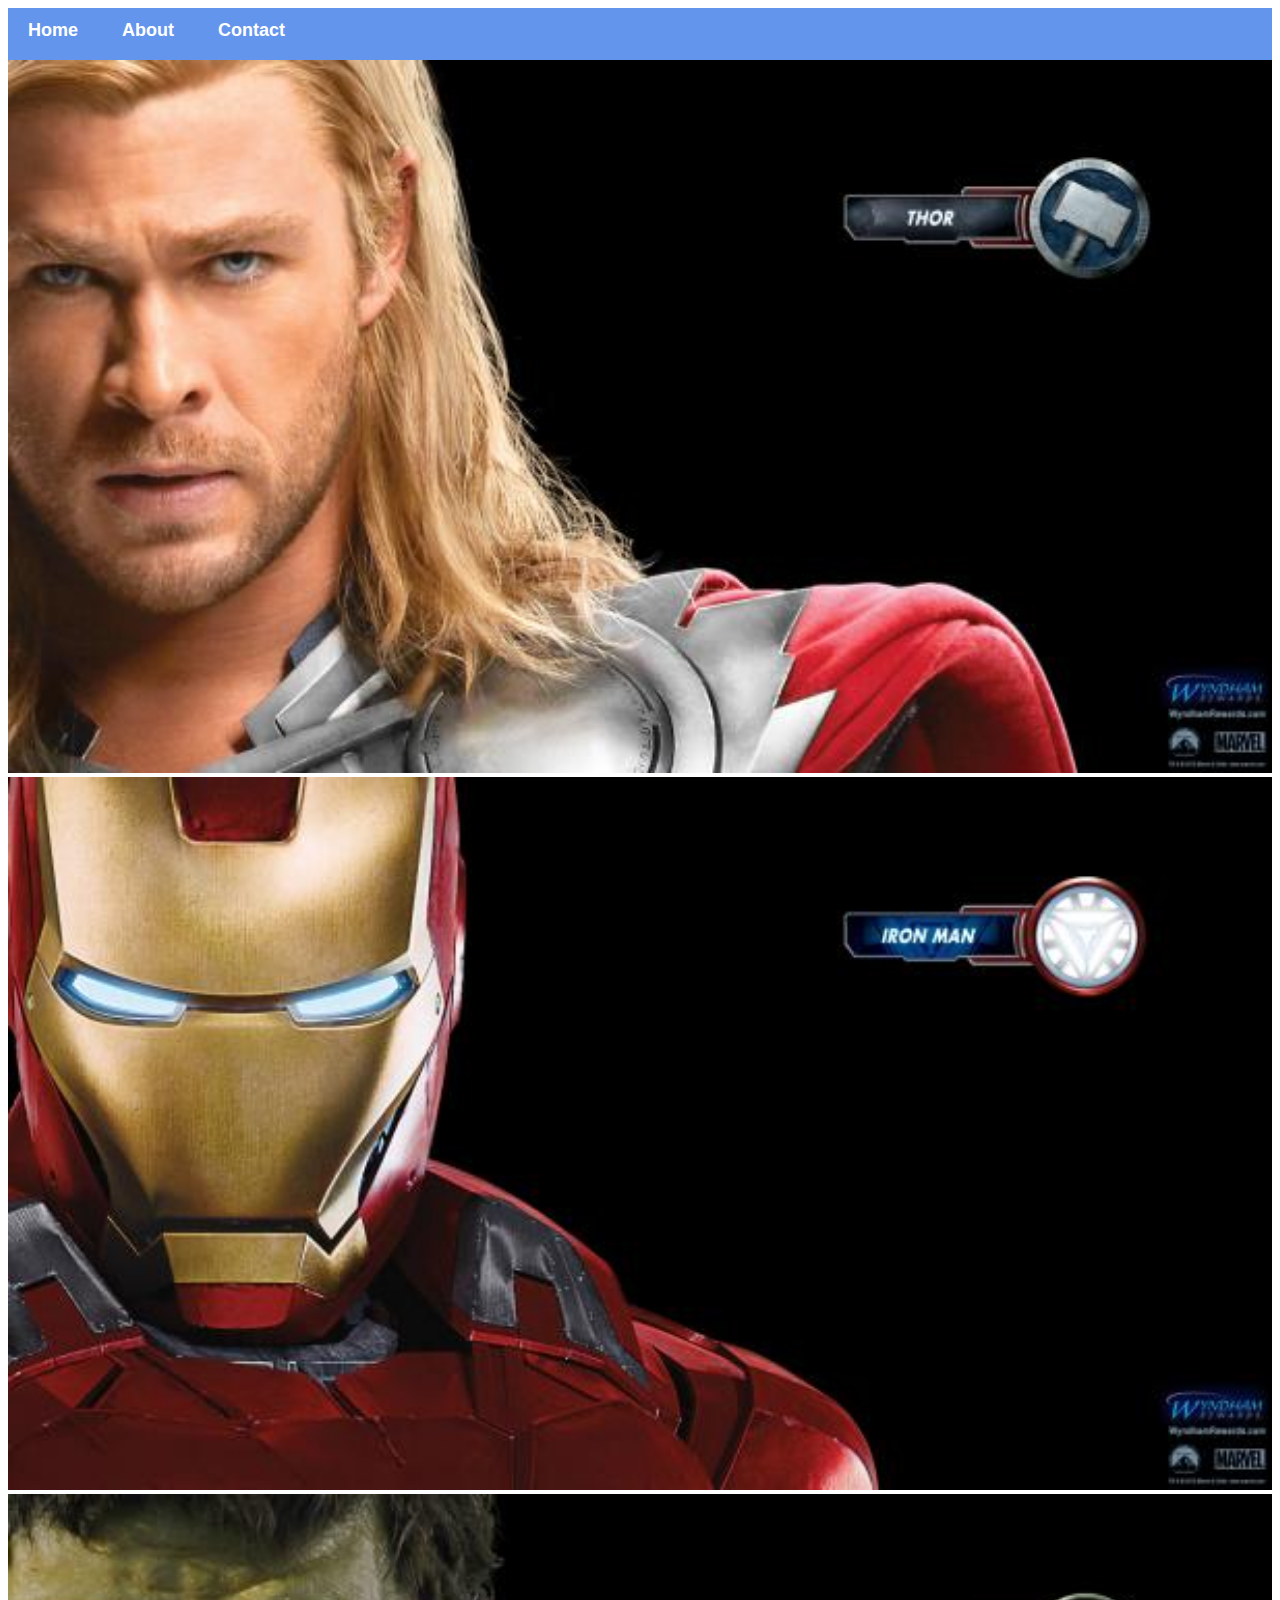
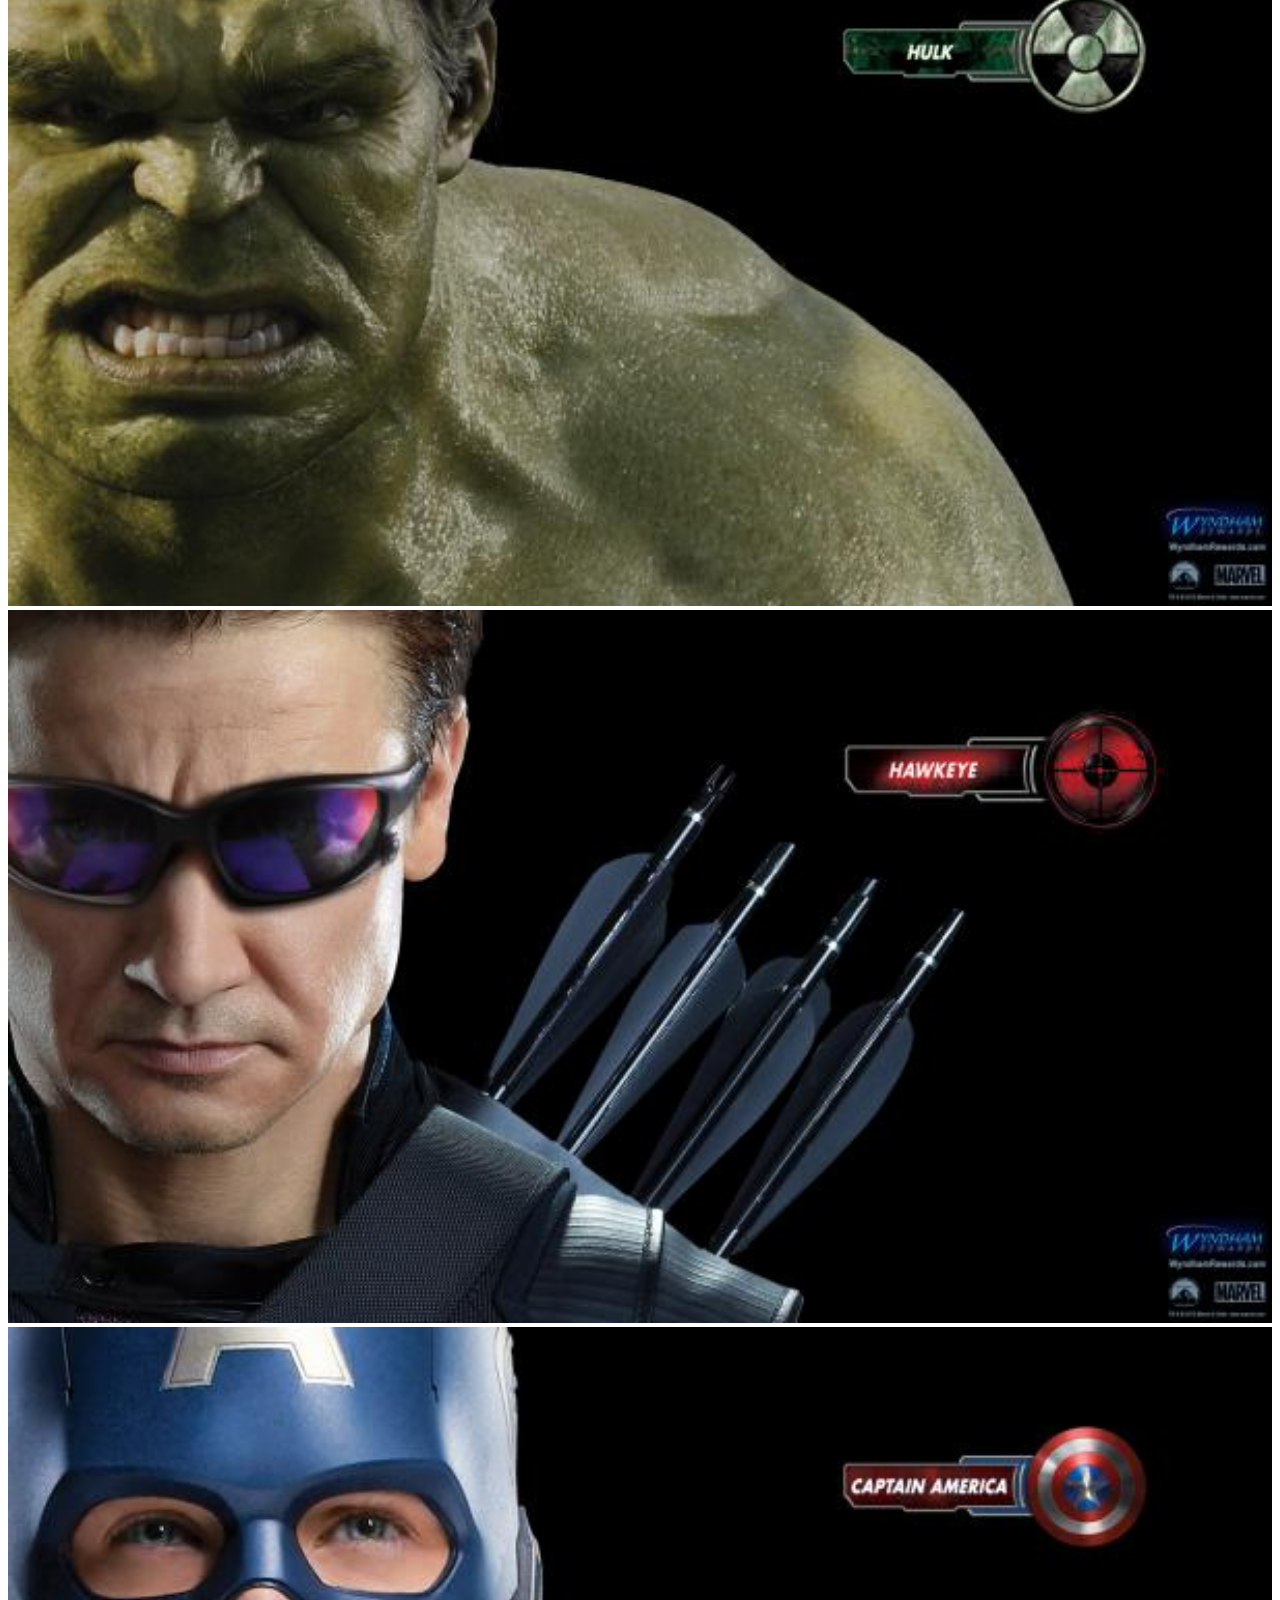
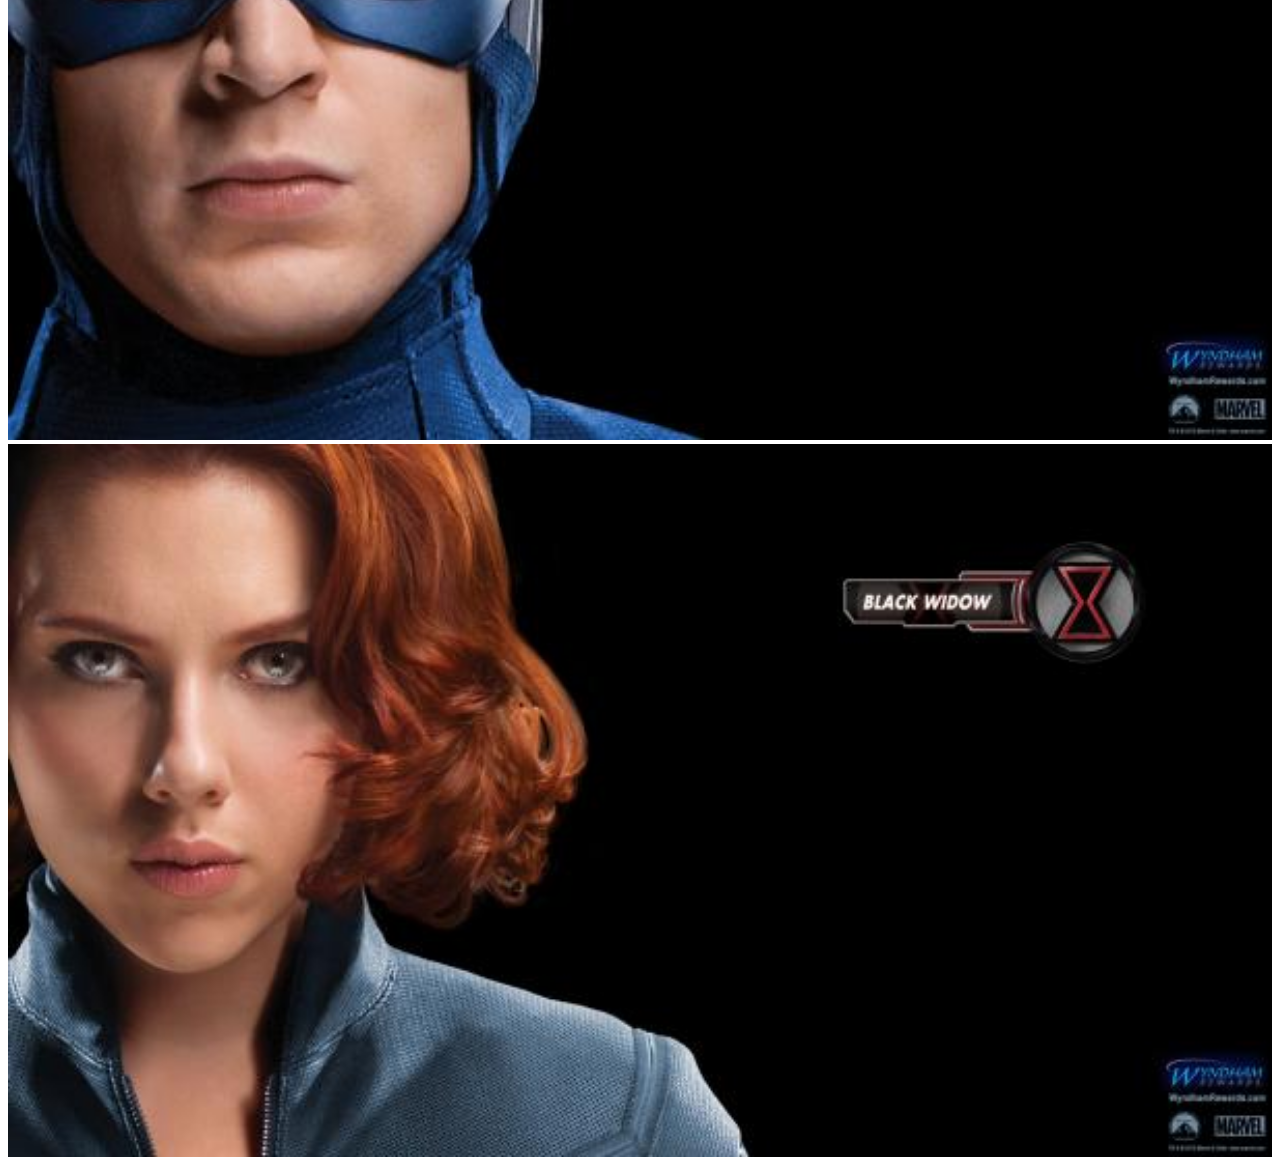
<file: index.html>
<!DOCTYPE html>
<html>
    <head>
        <link rel="stylesheet" href="style.css">
    </head>
    <body>
        <div id="menu">
            <a href="#">Home</a>
            <a href="about.html">About</a>
            <a href="contacts.html">Contact</a>
        </div>
        <div class="gallery">
            <a href="avenger-1.html"><img src="images/avengers_01.jpg" /></a>
            <a href="avenger-2.html"><img src="images/avengers_02.jpg" /></a>
            <a href="avenger-3.html"><img src="images/avengers_03.jpg" /></a>
            <a href="avenger-4.html"><img src="images/avengers_04.jpg" /></a>
            <a href="avenger-5.html"><img src="images/avengers_05.jpg" /></a>
            <a href="avenger-6.html"><img src="images/avengers_06.jpg" /></a>
        </div>
    </body>
</html>
</file>
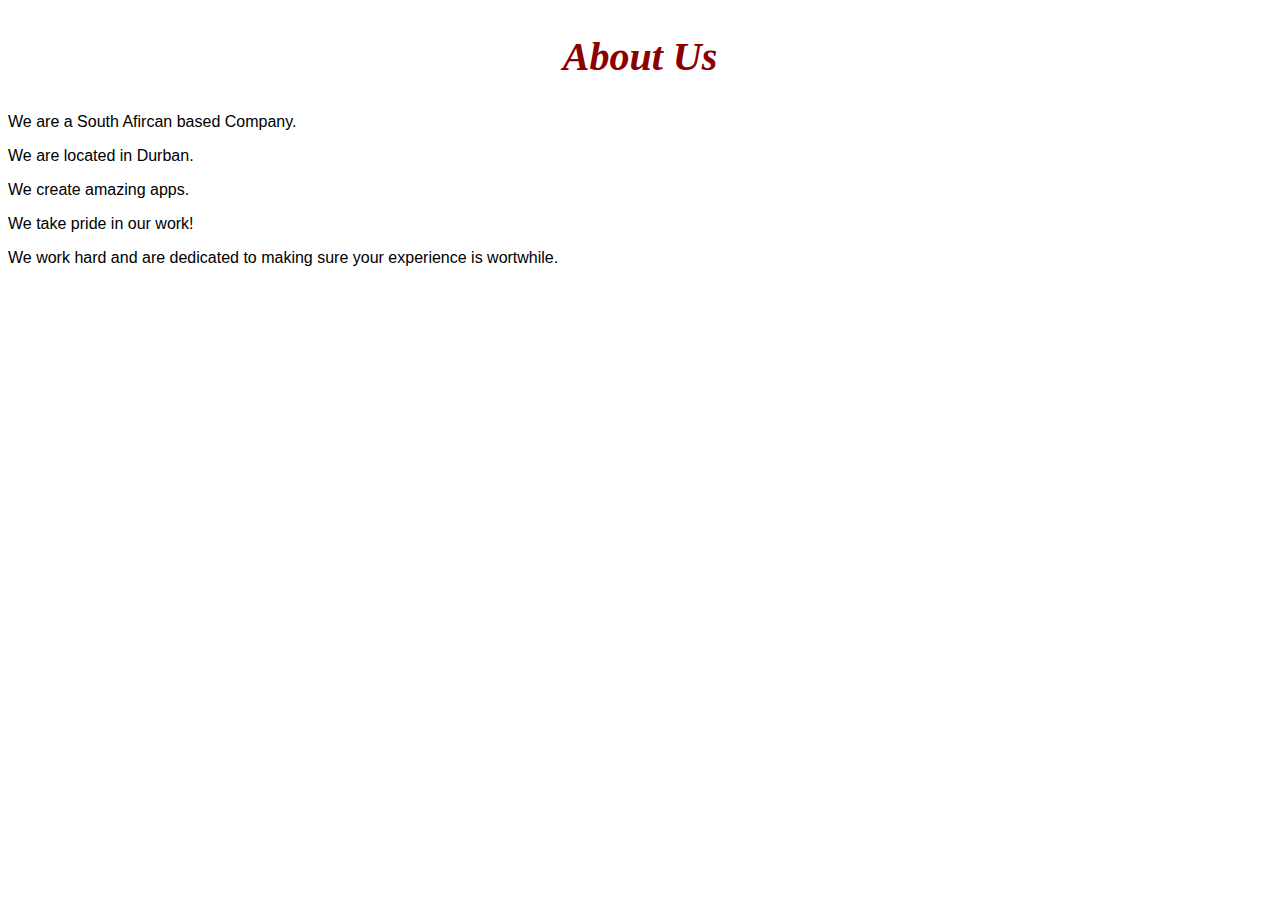
<file: about.html>
<!DOCTYPE html>
<html>
    <head>
        <link rel="stylesheet" href="style.css">
    </head>
    <body>
        <h2>About Us</h2>
        <p>We are a South Afircan based Company.</p>
        <p>We are located in Durban.</p>
        <p>We create amazing apps.</p>
        <p>We take pride in our work!</p>
        <p>We work hard and are dedicated to making sure your experience is wortwhile.</p>
    </body>
</html>
</file>
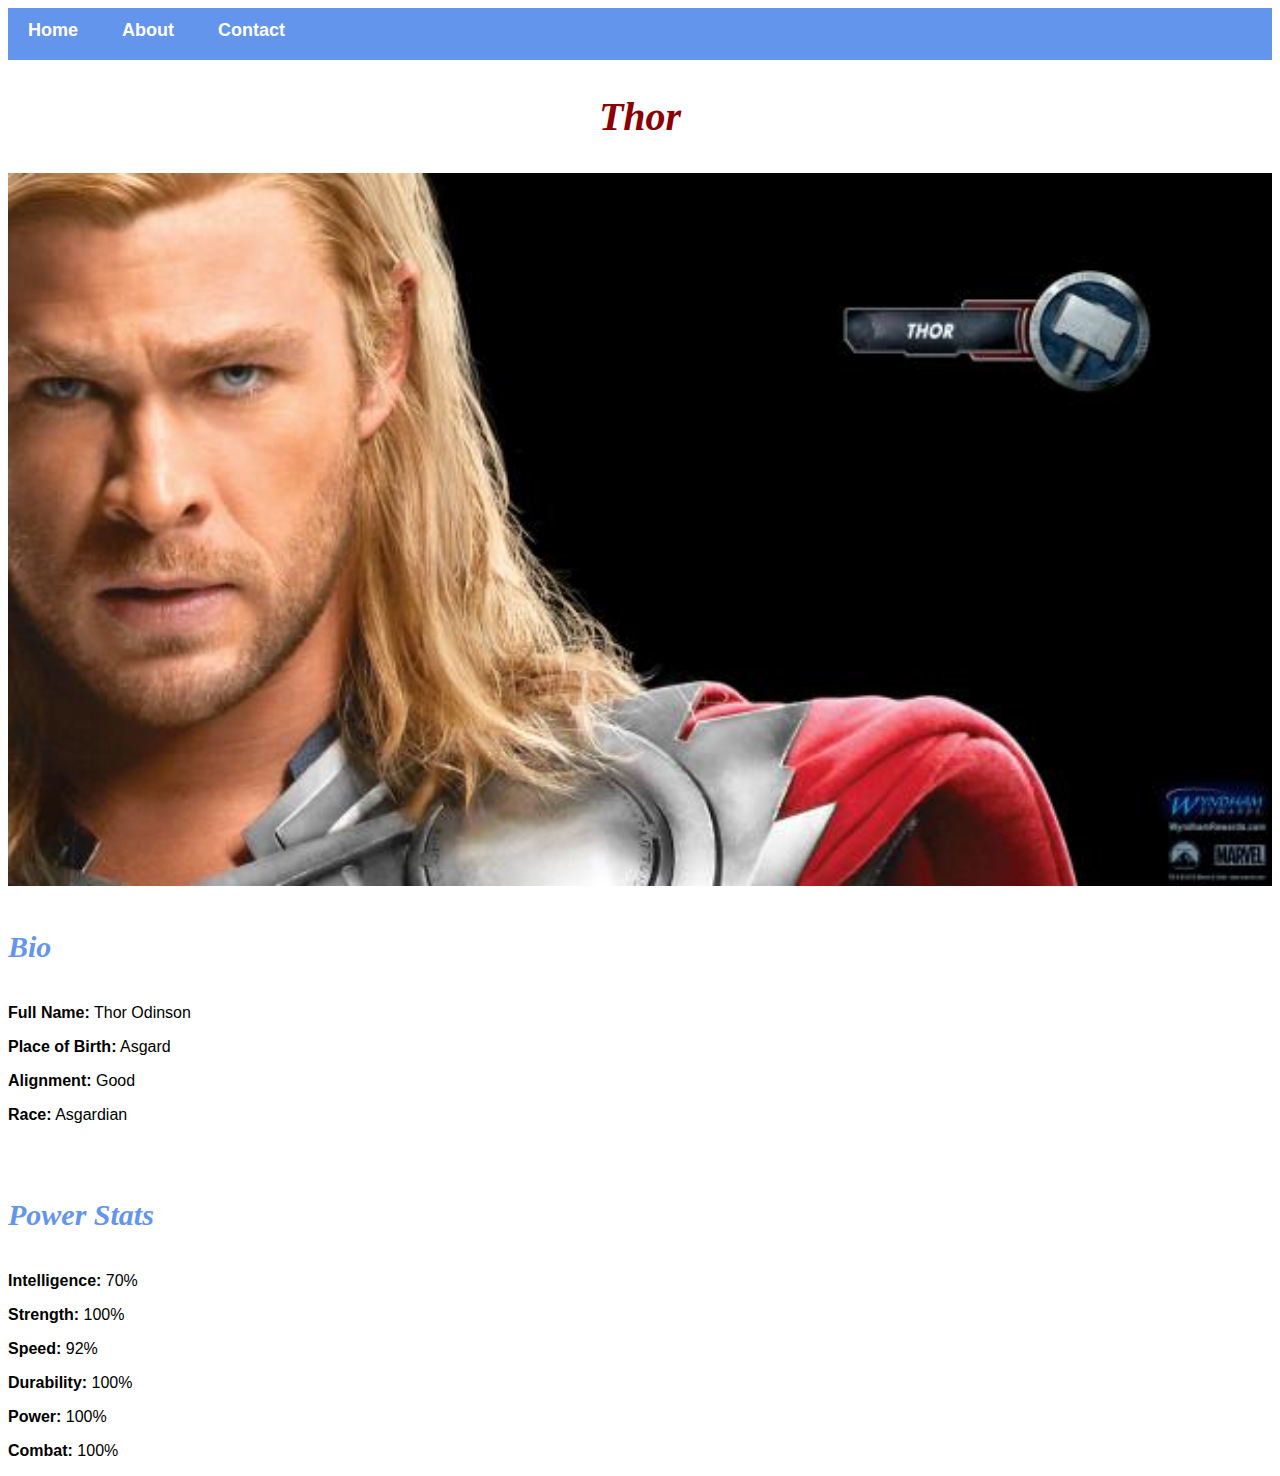
<file: avenger-1.html>
<!DOCTYPE html>
<html>
    <head>
        <link rel="stylesheet" href="style.css">
    </head>
    <body>
        <div id="menu">
            <a href="index.html">Home</a>
            <a href="about.html">About</a>
            <a href="contacts.html">Contact</a>
        </div>
        <h2>Thor</h2>
        <div class="gallery">
           <img src="images/avengers_01.jpg" />
        </div>
        <h4>Bio</h4>
        <p><b>Full Name:</b> Thor Odinson</p>
        <p><b>Place of Birth:</b> Asgard</p>
        <p><b>Alignment:</b> Good</p>
        <p><b>Race:</b> Asgardian</p>
        <br/>
        <h4>Power Stats</h4>
        <p><b>Intelligence:</b> 70%</p>
        <p><b>Strength:</b> 100%</p>
        <p><b>Speed:</b> 92%</p>
        <p><b>Durability:</b> 100%</p>
        <p><b>Power:</b> 100%</p>
        <p><b>Combat:</b> 100%</p>
    </body>
</html>
</file>
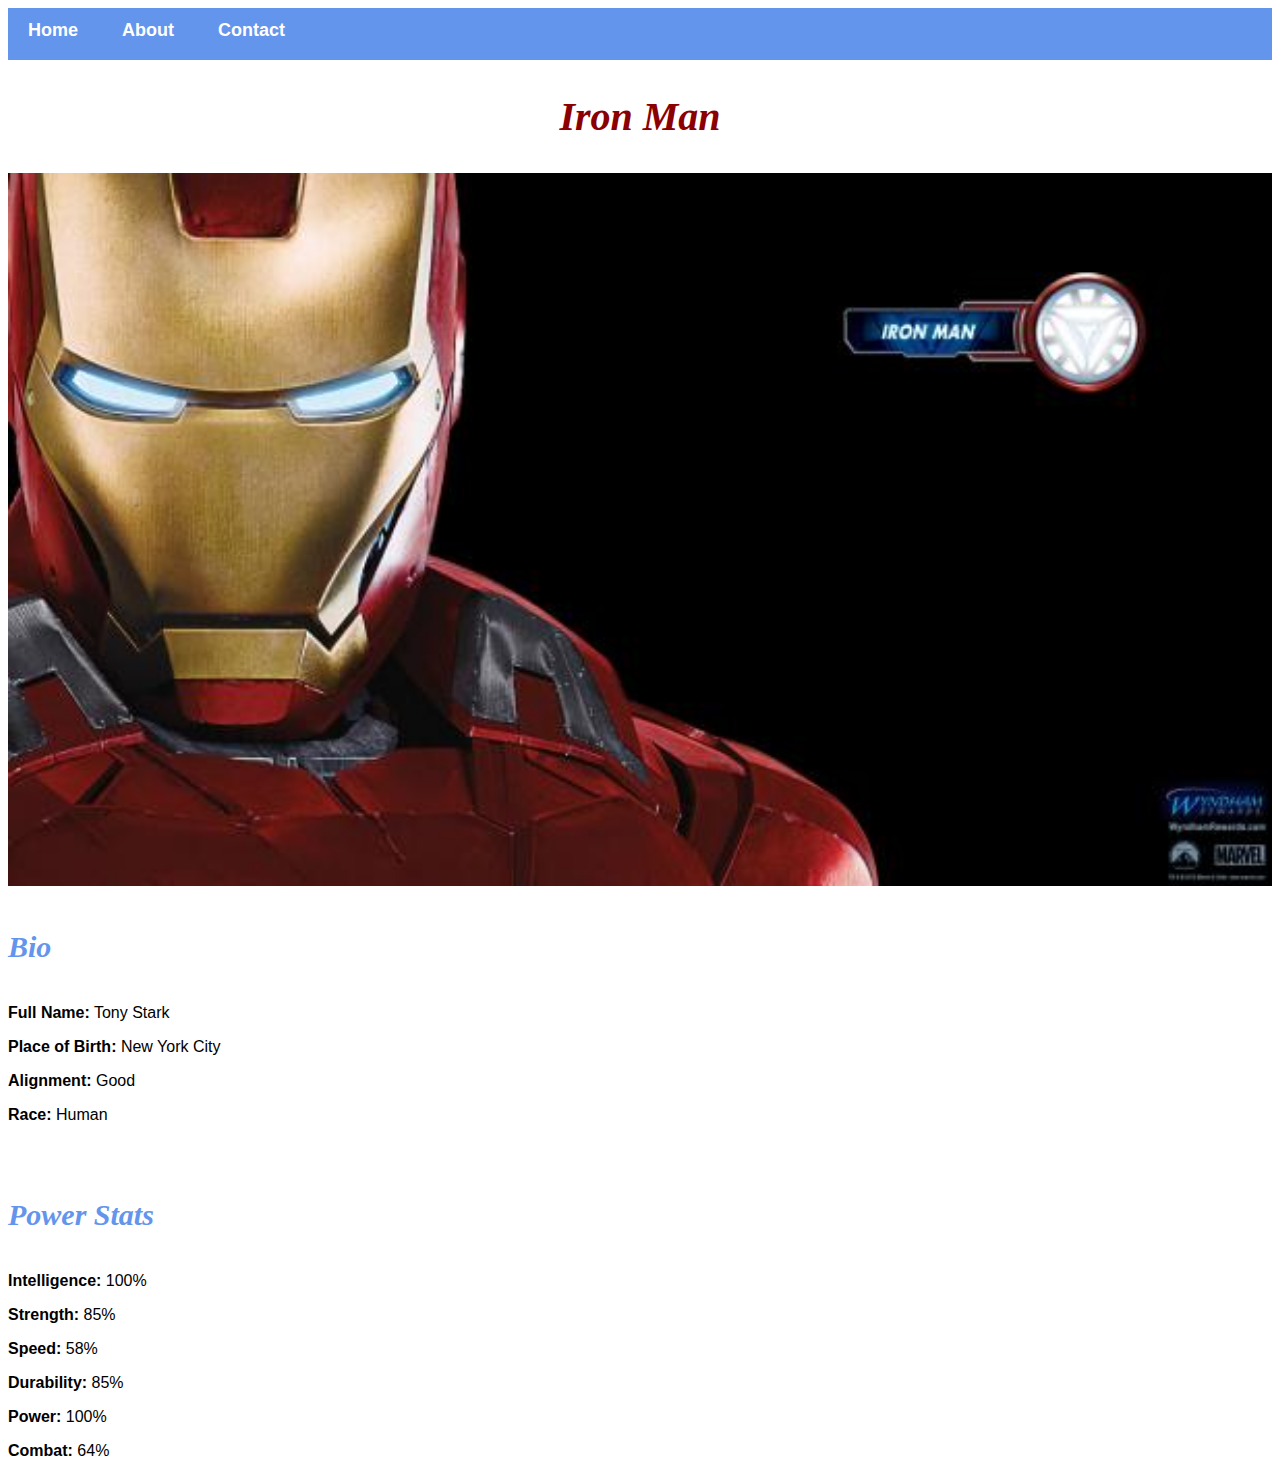
<file: avenger-2.html>
<!DOCTYPE html>
<html>
    <head>
        <link rel="stylesheet" href="style.css">
    </head>
    <body>
        <div id="menu">
            <a href="index.html">Home</a>
            <a href="about.html">About</a>
            <a href="contacts.html">Contact</a>
        </div>
        <h2>Iron Man</h2>
        <div class="gallery">
           <img src="images/avengers_02.jpg" />
        </div>
        <h4>Bio</h4>
        <p><b>Full Name:</b> Tony Stark</p>
        <p><b>Place of Birth:</b> New York City</p>
        <p><b>Alignment:</b> Good</p>
        <p><b>Race:</b> Human</p>
        <br/>
        <h4>Power Stats</h4>
        <p><b>Intelligence:</b> 100%</p>
        <p><b>Strength:</b> 85%</p>
        <p><b>Speed:</b> 58%</p>
        <p><b>Durability:</b> 85%</p>
        <p><b>Power:</b> 100%</p>
        <p><b>Combat:</b> 64%</p>
    </body>
</html>
</file>
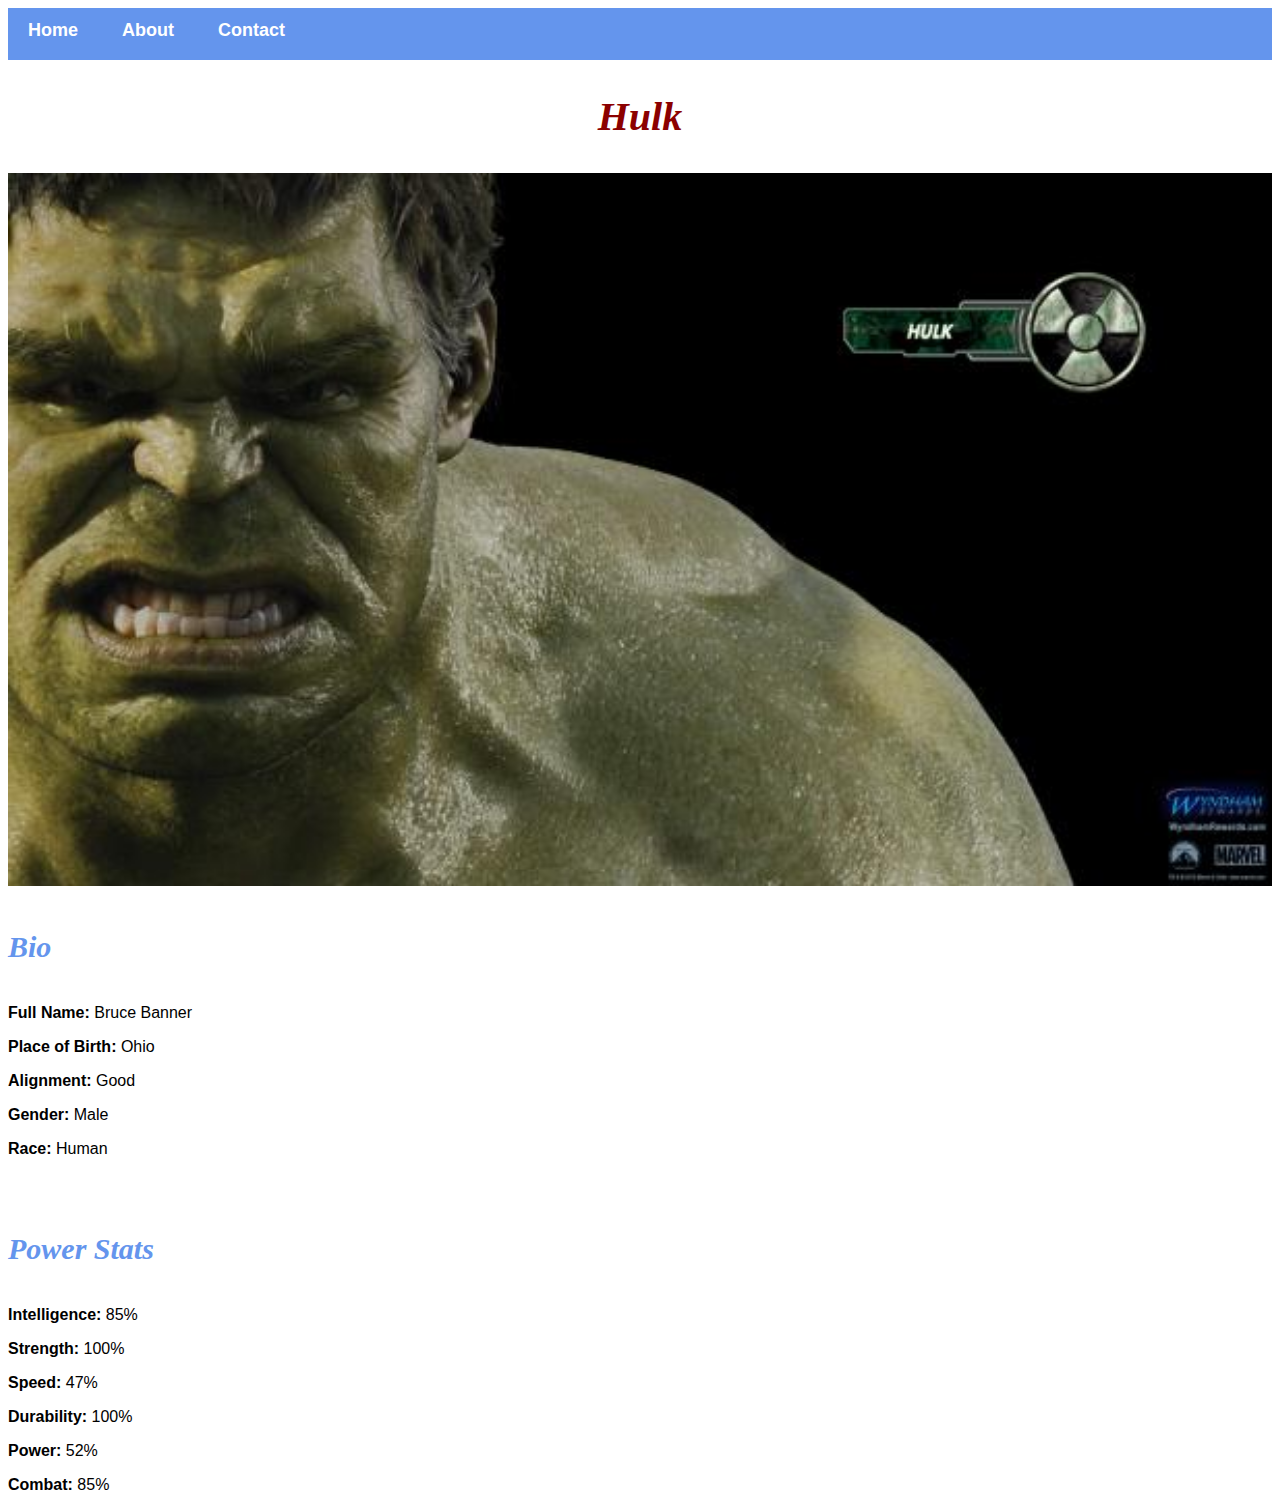
<file: avenger-3.html>
<!DOCTYPE html>
<html>
    <head>
        <link rel="stylesheet" href="style.css">
    </head>
    <body>
        <div id="menu">
            <a href="index.html">Home</a>
            <a href="about.html">About</a>
            <a href="contacts.html">Contact</a>
        </div>
        <h2>Hulk</h2>
        <div class="gallery">
           <img src="images/avengers_03.jpg" />
        </div>
        <h4>Bio</h4>
        <p><b>Full Name:</b> Bruce Banner</p>
        <p><b>Place of Birth:</b> Ohio</p>
        <p><b>Alignment:</b> Good</p>
        <p><b>Gender:</b> Male</p>
        <p><b>Race:</b> Human</p>
        
        <br/>
        
        <h4>Power Stats</h4>
        <p><b>Intelligence:</b> 85%</p>
        <p><b>Strength:</b> 100%</p>
        <p><b>Speed:</b> 47%</p>
        <p><b>Durability:</b> 100%</p>
        <p><b>Power:</b> 52%</p>
        <p><b>Combat:</b> 85%</p>
    </body>
</html>
</file>
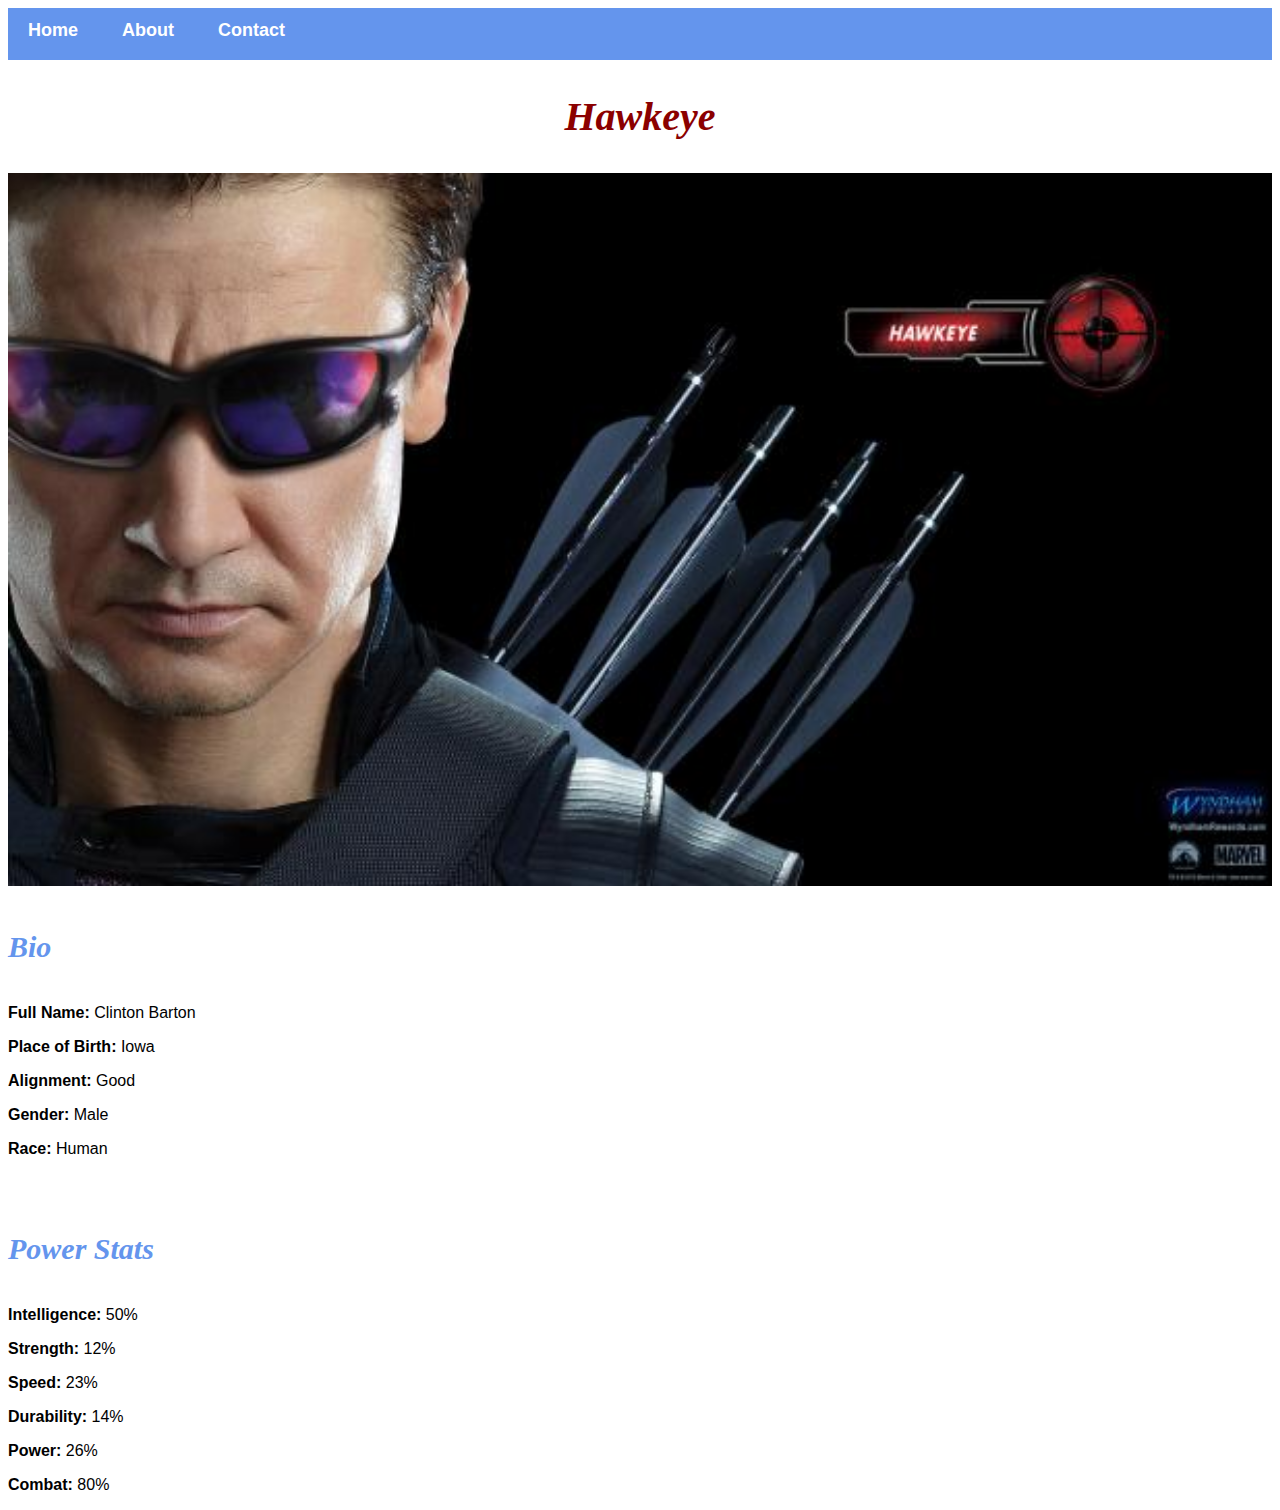
<file: avenger-4.html>
<!DOCTYPE html>
<html>
    <head>
        <link rel="stylesheet" href="style.css">
    </head>
    <body>
        <div id="menu">
            <a href="index.html">Home</a>
            <a href="about.html">About</a>
            <a href="contacts.html">Contact</a>
        </div>
        <h2>Hawkeye</h2>
        <div class="gallery">
           <img src="images/avengers_04.jpg" />
        </div>
        <h4>Bio</h4>
        <p><b>Full Name:</b> Clinton Barton</p>
        <p><b>Place of Birth:</b> Iowa</p>
        <p><b>Alignment:</b> Good</p>
        <p><b>Gender:</b> Male</p>
        <p><b>Race:</b> Human</p>
        <br/>
        <h4>Power Stats</h4>
        <p><b>Intelligence:</b> 50%</p>
        <p><b>Strength:</b> 12%</p>
        <p><b>Speed:</b> 23%</p>
        <p><b>Durability:</b> 14%</p>
        <p><b>Power:</b> 26%</p>
        <p><b>Combat:</b> 80%</p>
    </body>
</html>
</file>
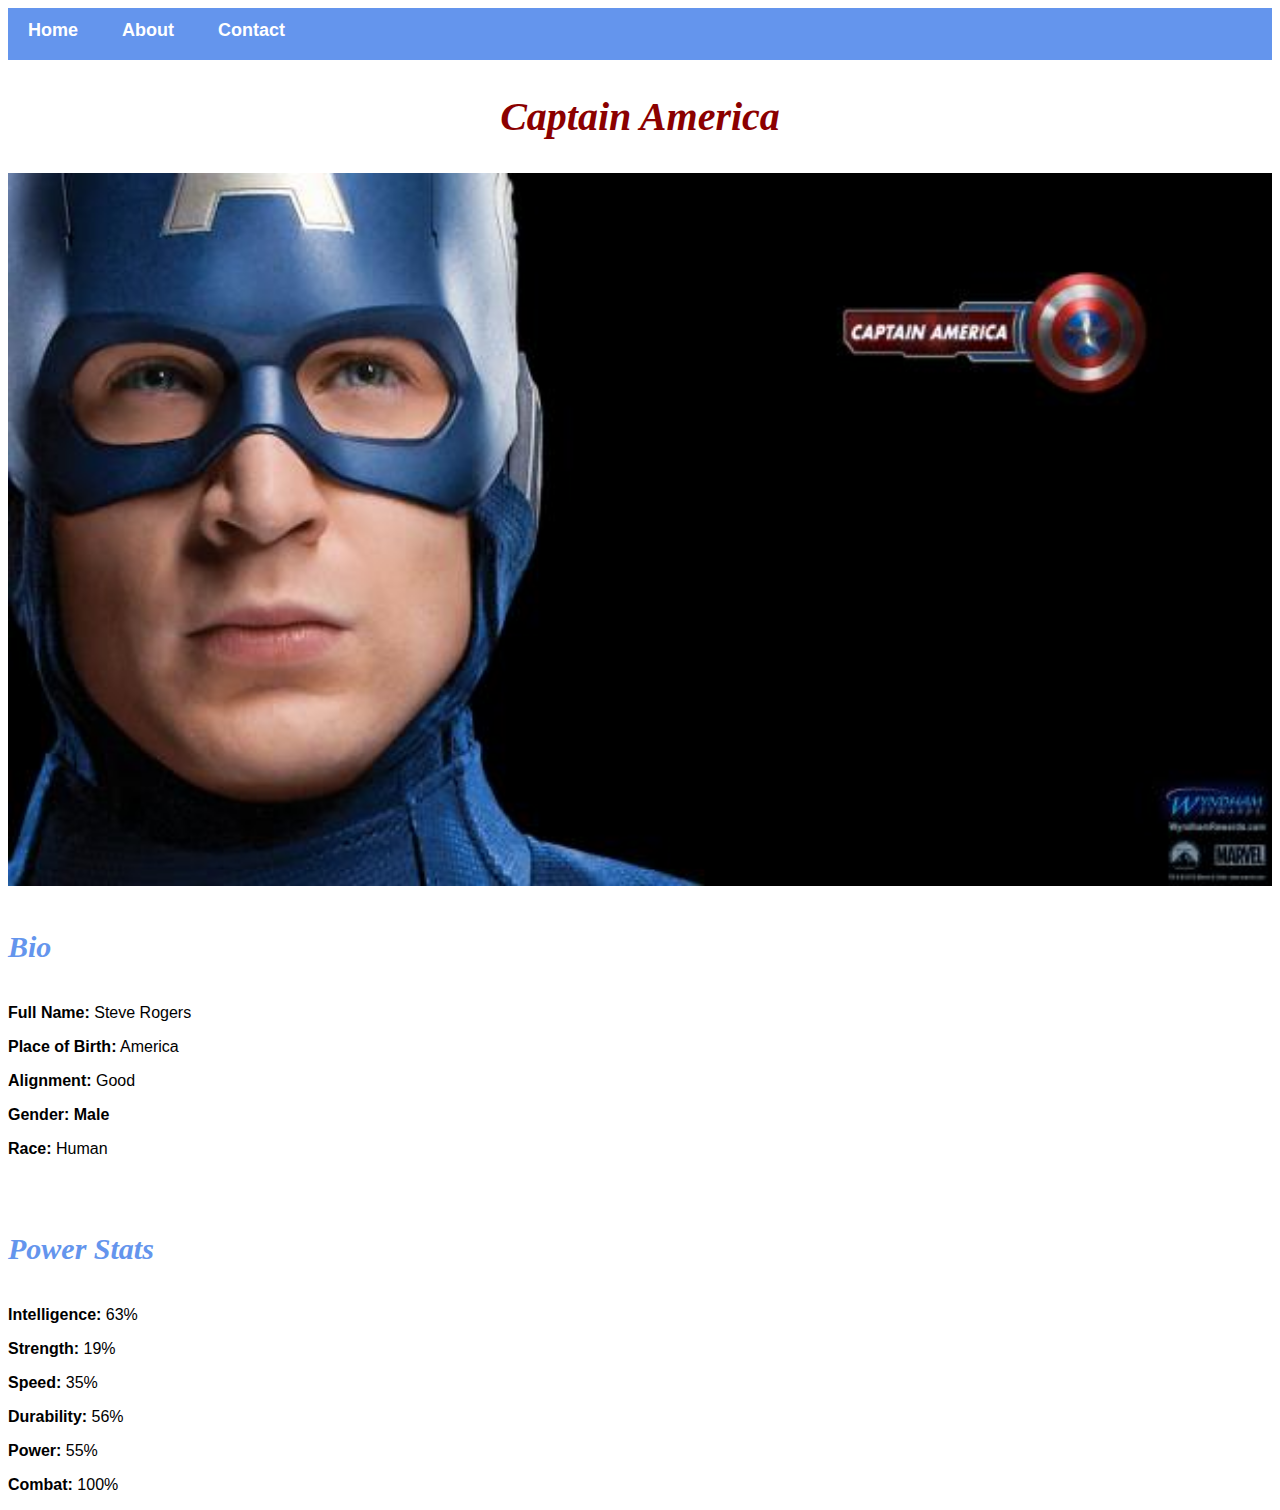
<file: avenger-5.html>
<!DOCTYPE html>
<html>
    <head>
        <link rel="stylesheet" href="style.css">
    </head>
    <body>
        <div id="menu">
            <a href="index.html">Home</a>
            <a href="about.html">About</a>
            <a href="contacts.html">Contact</a>
        </div>
        <h2>Captain America</h2>
        <div class="gallery">
           <img src="images/avengers_05.jpg" />
        </div>
        <h4>Bio</h4>
        <p><b>Full Name:</b> Steve Rogers</p>
        <p><b>Place of Birth:</b> America</p>
        <p><b>Alignment:</b> Good</p>
        <p><b>Gender: Male</b></p>
        <p><b>Race:</b> Human</p>
        <br/>
        <h4>Power Stats</h4>
        <p><b>Intelligence:</b> 63%</p>
        <p><b>Strength:</b> 19%</p>
        <p><b>Speed:</b> 35%</p>
        <p><b>Durability:</b> 56%</p>
        <p><b>Power:</b> 55%</p>
        <p><b>Combat:</b> 100%</p>
    </body>
</html>
</file>
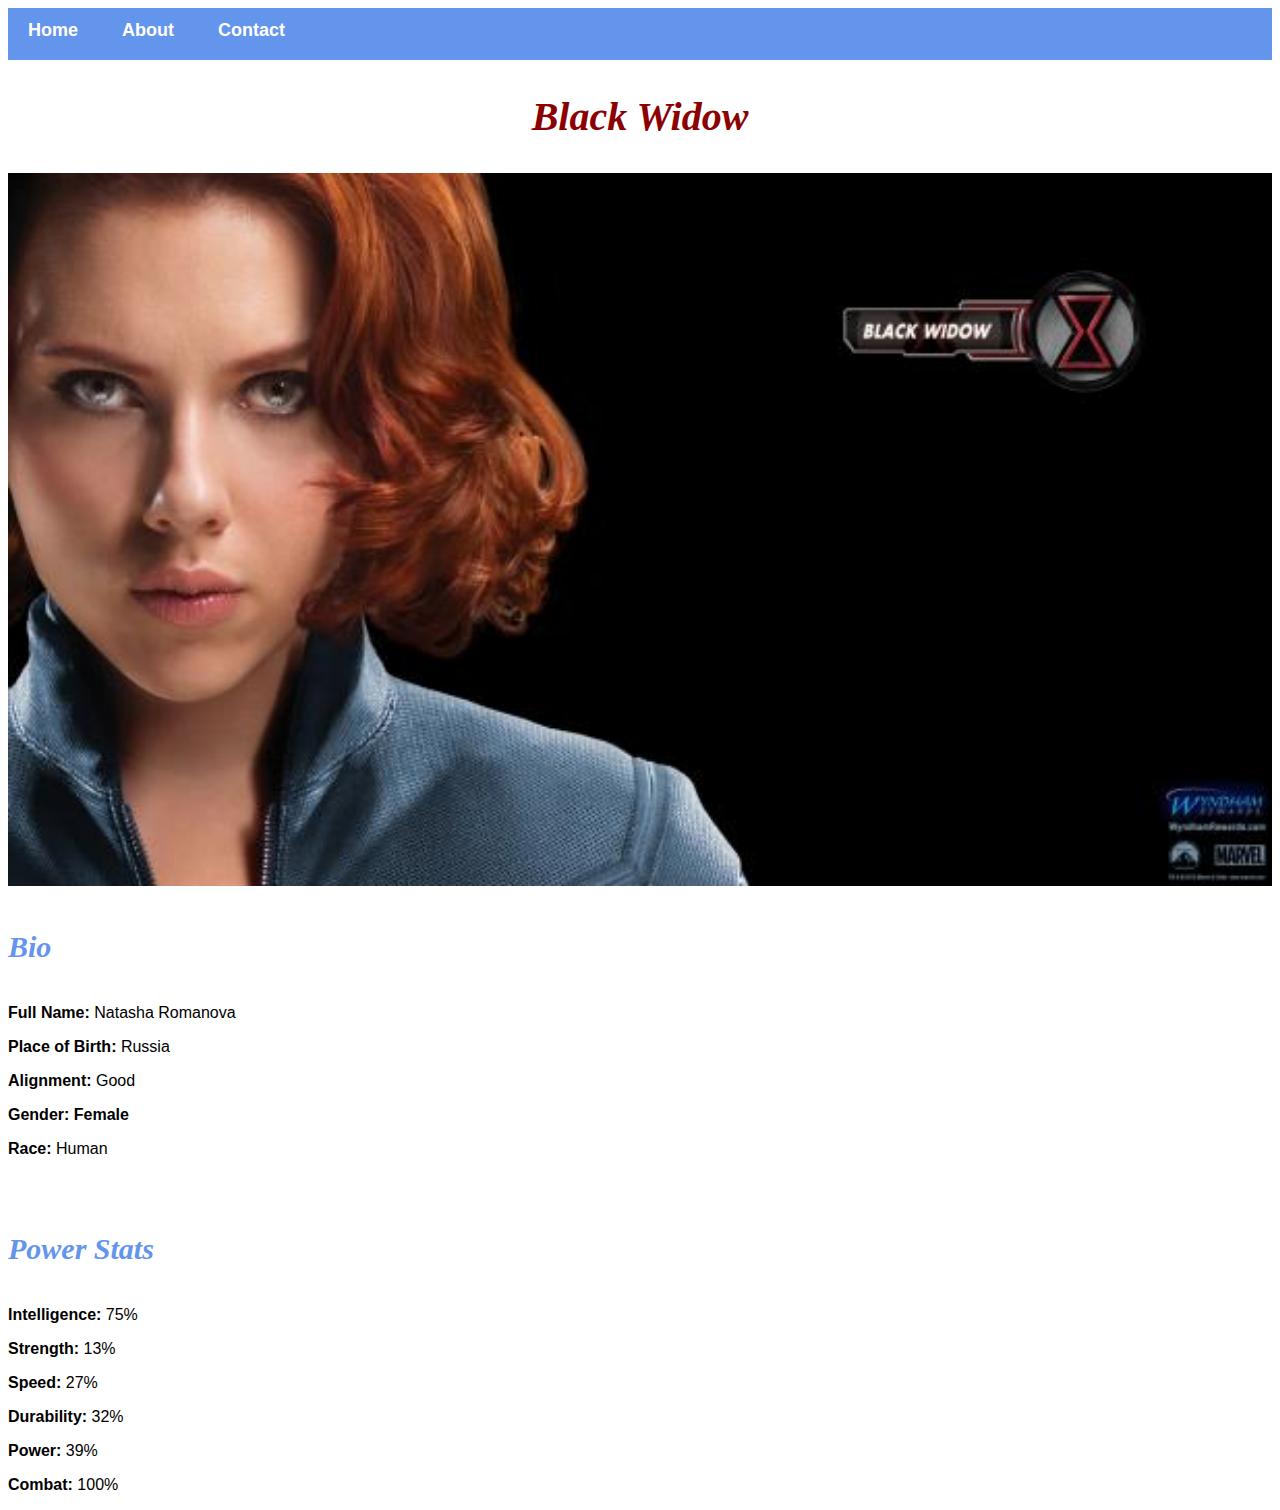
<file: avenger-6.html>
<!DOCTYPE html>
<html>
    <head>
        <link rel="stylesheet" href="style.css">
    </head>
    <body>
        <div id="menu">
            <a href="index.html">Home</a>
            <a href="about.html">About</a>
            <a href="contacts.html">Contact</a>
        </div>
        <h2>Black Widow</h2>
        <div class="gallery">
           <img src="images/avengers_06.jpg" />
        </div>
        <h4>Bio</h4>
        <p><b>Full Name:</b> Natasha Romanova</p>
        <p><b>Place of Birth:</b> Russia</p>
        <p><b>Alignment:</b> Good</p>
        <p><b>Gender: Female</b></p>
        <p><b>Race:</b> Human</p>
        <br/>
        <h4>Power Stats</h4>
        <p><b>Intelligence:</b> 75%</p>
        <p><b>Strength:</b> 13%</p>
        <p><b>Speed:</b> 27%</p>
        <p><b>Durability:</b> 32%</p>
        <p><b>Power:</b> 39%</p>
        <p><b>Combat:</b> 100%</p>
    </body>
</html>
</file>
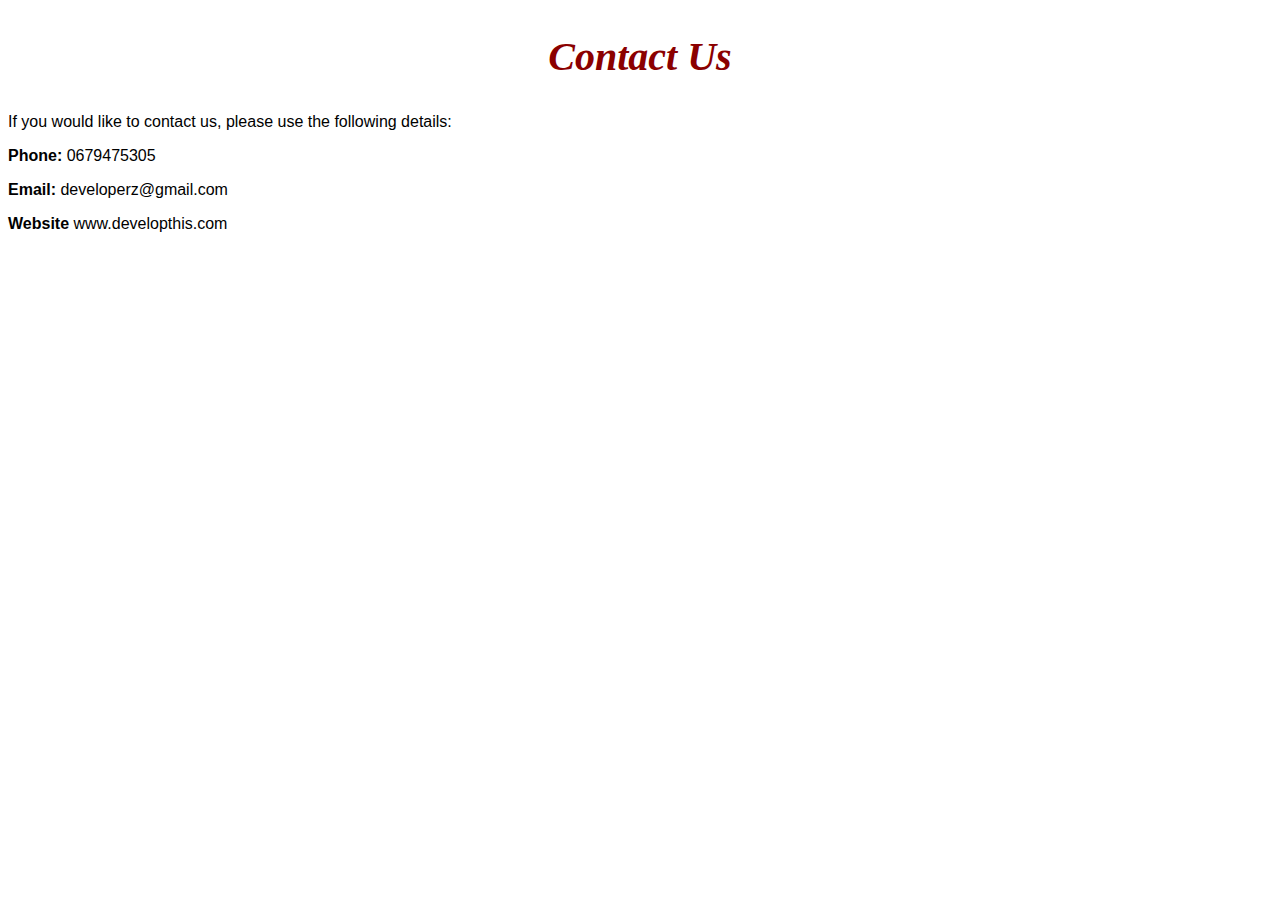
<file: contacts.html>
<!DOCTYPE html>
<html>
    <head>
        <link rel="stylesheet" href="style.css">
    </head>
    <body>
        <h2>Contact Us</h2>
        <p>If you would like to contact us, please use the following details:</p>
        <p><b>Phone:</b> 0679475305</p>
        <p><b>Email:</b> developerz@gmail.com</p>
        <p><b>Website</b> www.developthis.com</p>
    </body>
</html>
</file>
<file: style.css>
.gallery img{
    width: 100%;
}

h2{
    font-family: Impact, fantasy;
    text-align: center;
    font-size: 40px;
    color: darkred;
    font-style: italic
}

h4{
   font-family: Impact, fantasy;
    text-align:left;
    font-size: 30px;
    color:cornflowerblue;
    font-style: italic;
}

p{
    font-family: Helvetica, fantasy;
}

#menu{
    width: 100%;
    height: 40px;
    background-color:cornflowerblue;
    padding-top: 12px;
}

#menu a{
    color: #ffffff;
    font-family: Helvetica, fantasy;
    font-size: 18px;
    text-decoration: none;
    font-weight: 800;
    
    padding-left: 20px;
    padding-right: 20px;
}

#menu a:hover{
    color: #5077bd;
}
</file>
